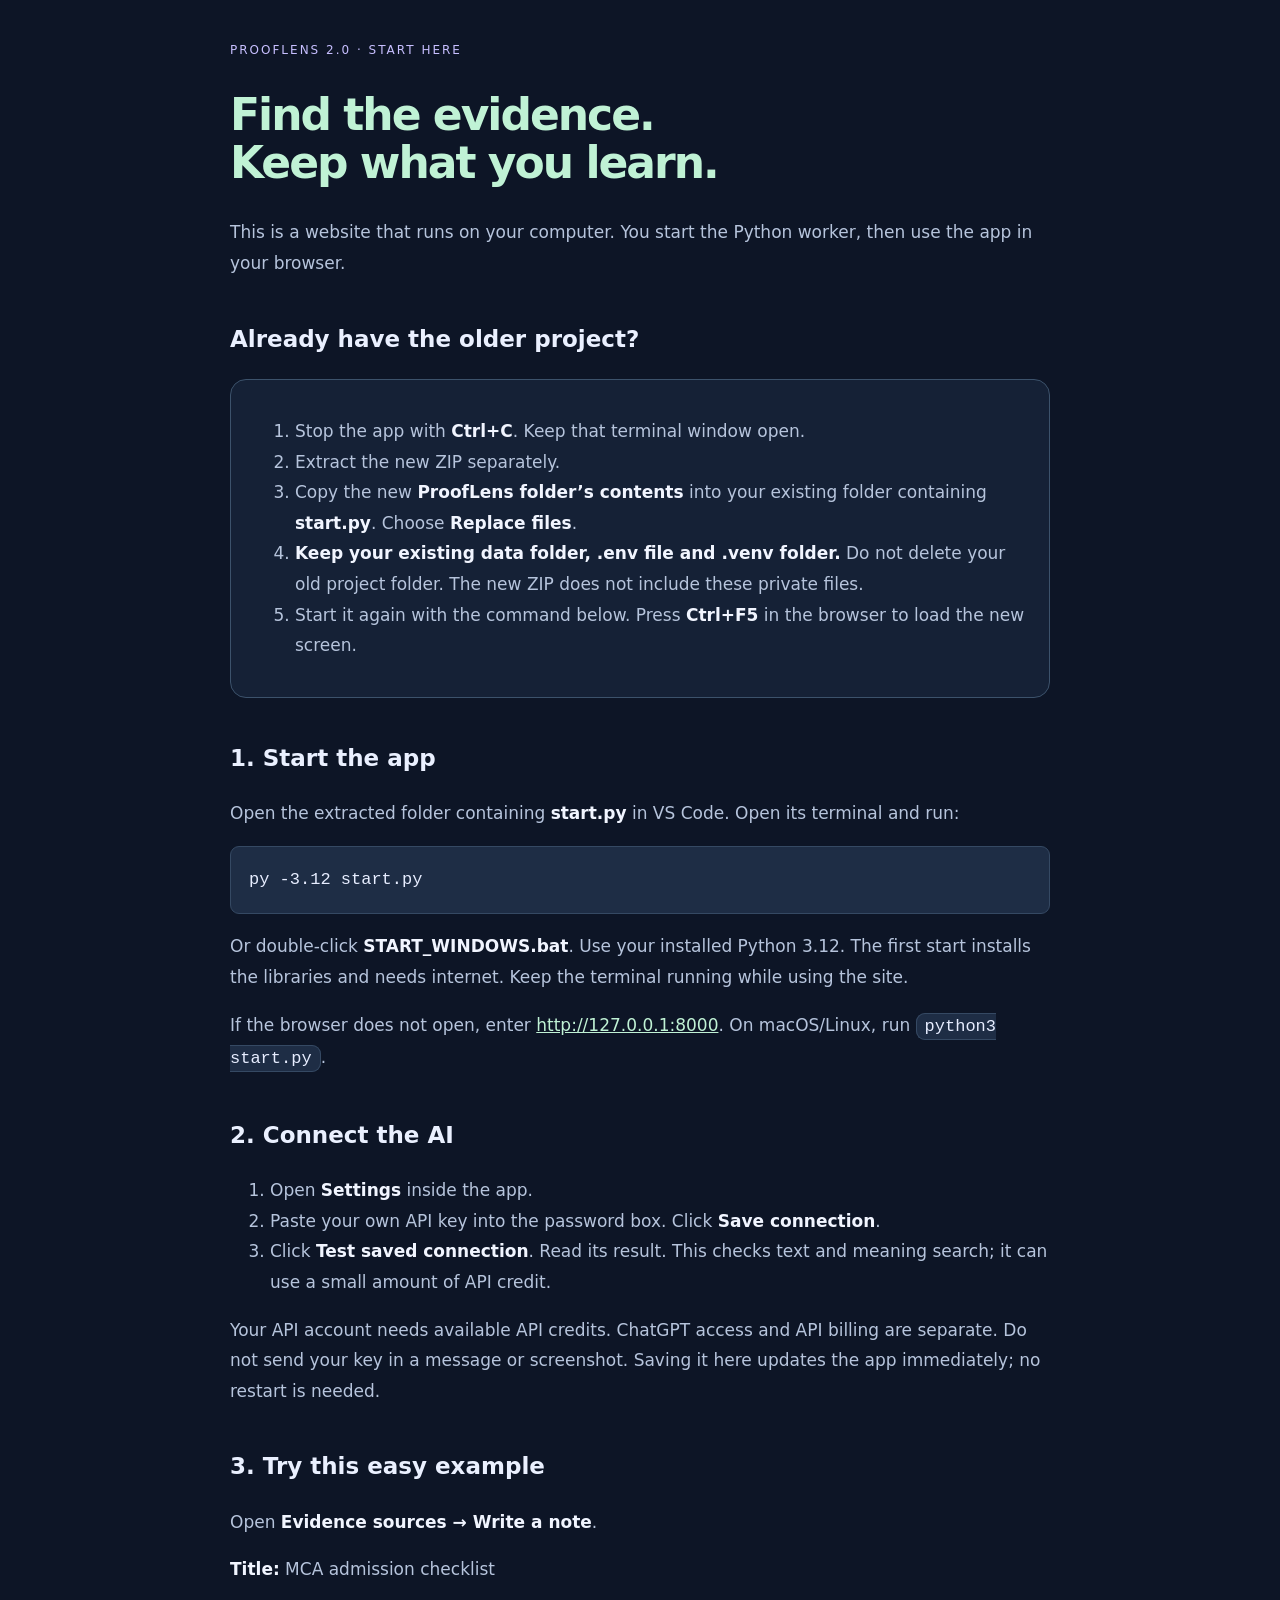
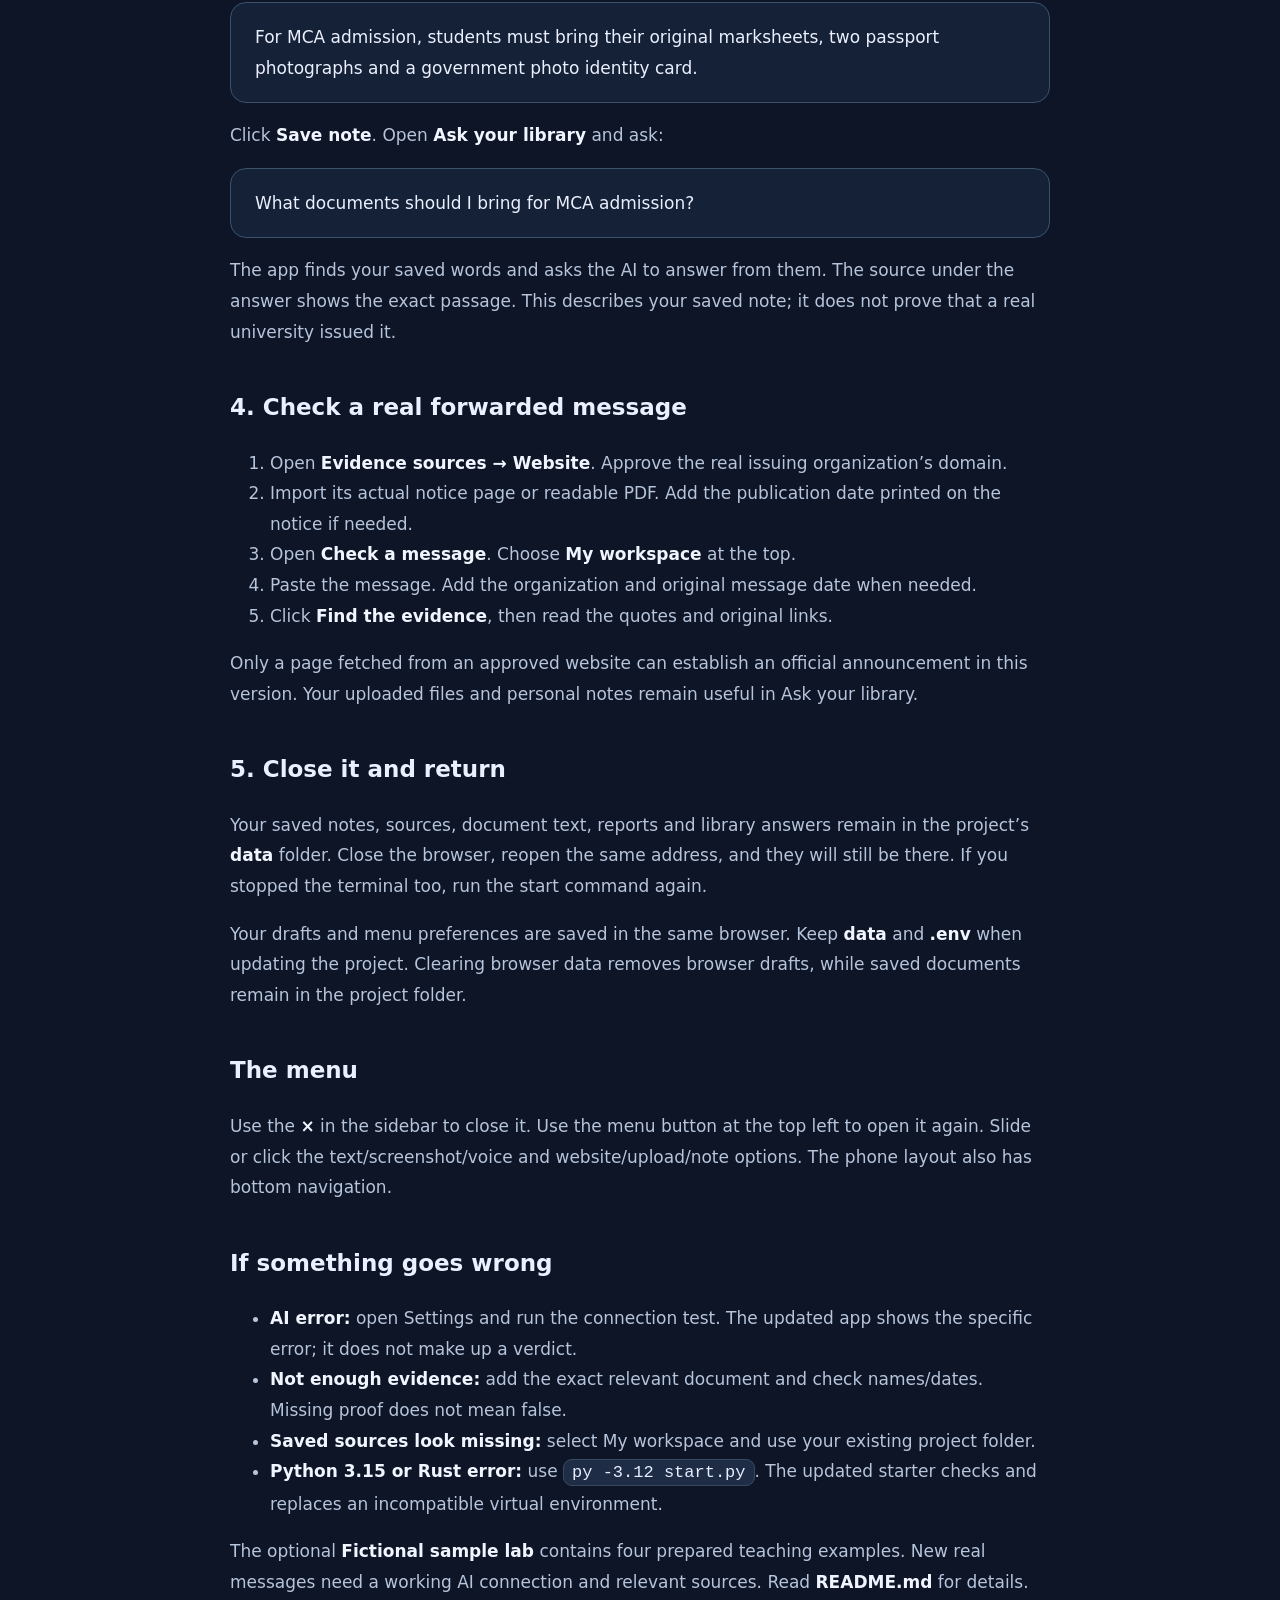
<file: START_HERE.html>
<!doctype html><html lang="en"><head><meta charset="utf-8"><meta name="viewport" content="width=device-width, initial-scale=1"><title>Start ProofLens</title><style>body{font:17px/1.8 system-ui,sans-serif;max-width:820px;margin:40px auto;padding:0 22px 50px;color:#eaf0ff;background:#0d1526}h1{font-size:44px;line-height:1.1;color:#c0f2d5;letter-spacing:-2px}h2{font-size:23px;margin-top:40px}p,li{color:#b6c4dc}code,pre{background:#1e2d45;border:1px solid #354963;border-radius:9px;padding:3px 8px;color:#e7edff}pre{padding:18px;overflow:auto}strong{color:#f1f5ff}a{color:#c0f2d5}.box{padding:19px 24px;border:1px solid #3c526b;border-radius:16px;background:#152136}.tag{font-size:12px;color:#c7bfff;letter-spacing:2px}</style></head><body><p class="tag">PROOFLENS 2.0 · START HERE</p><h1>Find the evidence.<br>Keep what you learn.</h1><p>This is a website that runs on your computer. You start the Python worker, then use the app in your browser.</p><h2>Already have the older project?</h2><div class="box"><ol><li>Stop the app with <strong>Ctrl+C</strong>. Keep that terminal window open.</li><li>Extract the new ZIP separately.</li><li>Copy the new <strong>ProofLens folder’s contents</strong> into your existing folder containing <strong>start.py</strong>. Choose <strong>Replace files</strong>.</li><li><strong>Keep your existing data folder, .env file and .venv folder.</strong> Do not delete your old project folder. The new ZIP does not include these private files.</li><li>Start it again with the command below. Press <strong>Ctrl+F5</strong> in the browser to load the new screen.</li></ol></div><h2>1. Start the app</h2><p>Open the extracted folder containing <strong>start.py</strong> in VS Code. Open its terminal and run:</p><pre>py -3.12 start.py</pre><p>Or double-click <strong>START_WINDOWS.bat</strong>. Use your installed Python 3.12. The first start installs the libraries and needs internet. Keep the terminal running while using the site.</p><p>If the browser does not open, enter <a href="http://127.0.0.1:8000">http://127.0.0.1:8000</a>. On macOS/Linux, run <code>python3 start.py</code>.</p><h2>2. Connect the AI</h2><ol><li>Open <strong>Settings</strong> inside the app.</li><li>Paste your own API key into the password box. Click <strong>Save connection</strong>.</li><li>Click <strong>Test saved connection</strong>. Read its result. This checks text and meaning search; it can use a small amount of API credit.</li></ol><p>Your API account needs available API credits. ChatGPT access and API billing are separate. Do not send your key in a message or screenshot. Saving it here updates the app immediately; no restart is needed.</p><h2>3. Try this easy example</h2><p>Open <strong>Evidence sources → Write a note</strong>.</p><p><strong>Title:</strong> MCA admission checklist</p><div class="box">For MCA admission, students must bring their original marksheets, two passport photographs and a government photo identity card.</div><p>Click <strong>Save note</strong>. Open <strong>Ask your library</strong> and ask:</p><div class="box">What documents should I bring for MCA admission?</div><p>The app finds your saved words and asks the AI to answer from them. The source under the answer shows the exact passage. This describes your saved note; it does not prove that a real university issued it.</p><h2>4. Check a real forwarded message</h2><ol><li>Open <strong>Evidence sources → Website</strong>. Approve the real issuing organization’s domain.</li><li>Import its actual notice page or readable PDF. Add the publication date printed on the notice if needed.</li><li>Open <strong>Check a message</strong>. Choose <strong>My workspace</strong> at the top.</li><li>Paste the message. Add the organization and original message date when needed.</li><li>Click <strong>Find the evidence</strong>, then read the quotes and original links.</li></ol><p>Only a page fetched from an approved website can establish an official announcement in this version. Your uploaded files and personal notes remain useful in Ask your library.</p><h2>5. Close it and return</h2><p>Your saved notes, sources, document text, reports and library answers remain in the project’s <strong>data</strong> folder. Close the browser, reopen the same address, and they will still be there. If you stopped the terminal too, run the start command again.</p><p>Your drafts and menu preferences are saved in the same browser. Keep <strong>data</strong> and <strong>.env</strong> when updating the project. Clearing browser data removes browser drafts, while saved documents remain in the project folder.</p><h2>The menu</h2><p>Use the <strong>×</strong> in the sidebar to close it. Use the menu button at the top left to open it again. Slide or click the text/screenshot/voice and website/upload/note options. The phone layout also has bottom navigation.</p><h2>If something goes wrong</h2><ul><li><strong>AI error:</strong> open Settings and run the connection test. The updated app shows the specific error; it does not make up a verdict.</li><li><strong>Not enough evidence:</strong> add the exact relevant document and check names/dates. Missing proof does not mean false.</li><li><strong>Saved sources look missing:</strong> select My workspace and use your existing project folder.</li><li><strong>Python 3.15 or Rust error:</strong> use <code>py -3.12 start.py</code>. The updated starter checks and replaces an incompatible virtual environment.</li></ul><p>The optional <strong>Fictional sample lab</strong> contains four prepared teaching examples. New real messages need a working AI connection and relevant sources. Read <strong>README.md</strong> for details.</p></body></html>
</file>
